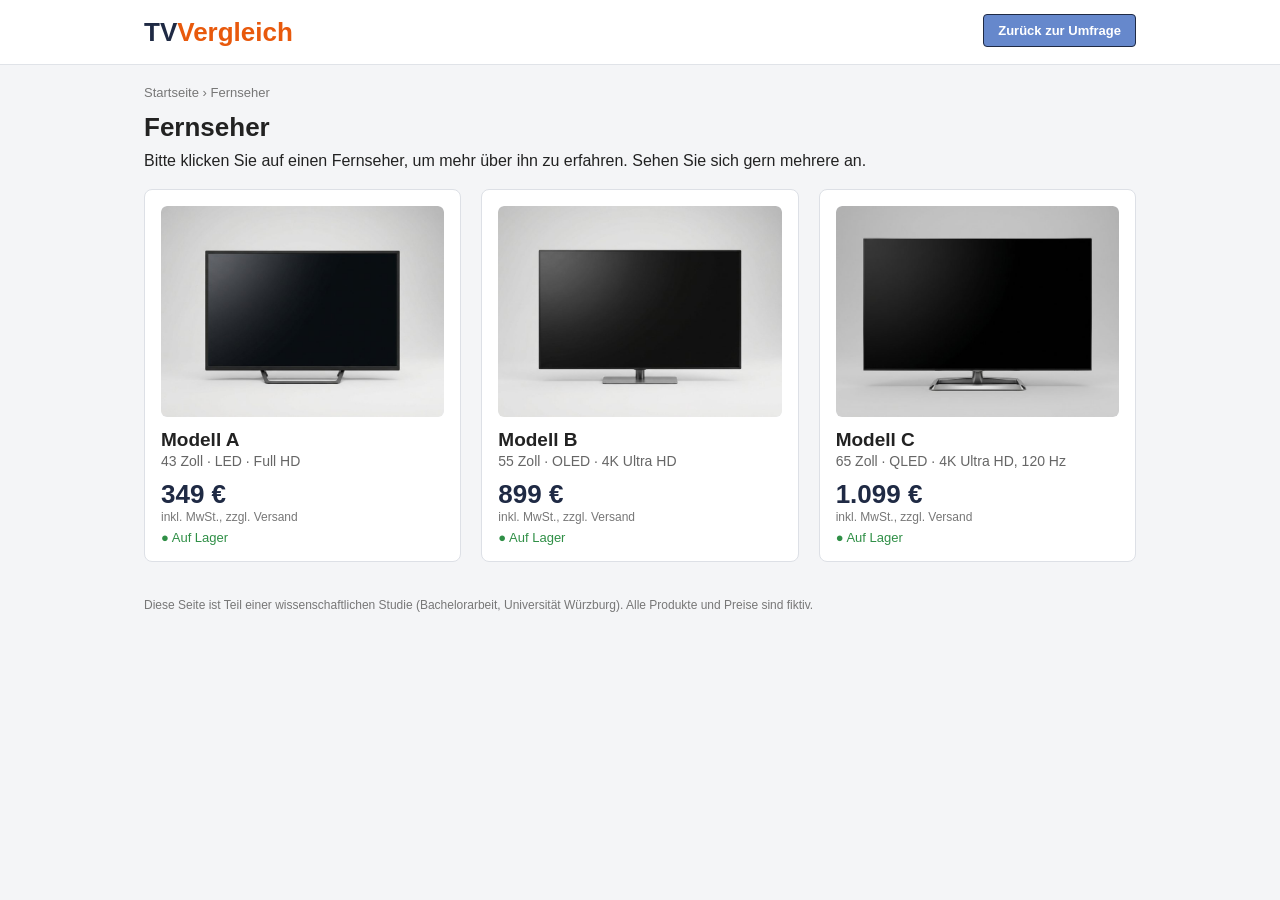
<file: index.html>
<!DOCTYPE html><html lang="de"><head><meta charset="utf-8"><meta name="viewport" content="width=device-width,initial-scale=1"><meta name="robots" content="noindex,nofollow"><title>Fernseher im Überblick</title><link rel="stylesheet" href="style.css?v=3"></head><body><header><div class="in"><a class="logo" href="index.html">TV<span>Vergleich</span></a><div class="done"><button type="button" id="doneBtn">Zurück zur Umfrage</button><div id="doneMsg"></div></div></div></header><main><div class="crumb">Startseite › Fernseher</div><h1>Fernseher</h1><p class="lead">Bitte klicken Sie auf einen Fernseher, um mehr über ihn zu erfahren. Sehen Sie sich gern mehrere an.</p><div class="grid"><a class="card" href="modell-a.html"><div class="im"><img src="img/tv-a.jpg" alt="Modell A"></div><h2>Modell A</h2><div class="sub">43 Zoll · LED · Full HD</div><div class="price">349 €</div><div class="vat">inkl. MwSt., zzgl. Versand</div><div class="stock">● Auf Lager</div></a><a class="card" href="modell-b.html"><div class="im"><img src="img/tv-b.jpg" alt="Modell B"></div><h2>Modell B</h2><div class="sub">55 Zoll · OLED · 4K Ultra HD</div><div class="price">899 €</div><div class="vat">inkl. MwSt., zzgl. Versand</div><div class="stock">● Auf Lager</div></a><a class="card" href="modell-c.html"><div class="im"><img src="img/tv-c.jpg" alt="Modell C"></div><h2>Modell C</h2><div class="sub">65 Zoll · QLED · 4K Ultra HD, 120 Hz</div><div class="price">1.099 €</div><div class="vat">inkl. MwSt., zzgl. Versand</div><div class="stock">● Auf Lager</div></a></div></main><footer>Diese Seite ist Teil einer wissenschaftlichen Studie (Bachelorarbeit, Universität Würzburg). Alle Produkte und Preise sind fiktiv.</footer><script>document.getElementById("doneBtn").onclick=function(){window.close();setTimeout(function(){document.getElementById("doneMsg").textContent="Bitte schließen Sie diesen Tab (z. B. mit Strg+W) und kehren Sie zur Umfrage zurück.";},400);};</script></body></html>
</file>
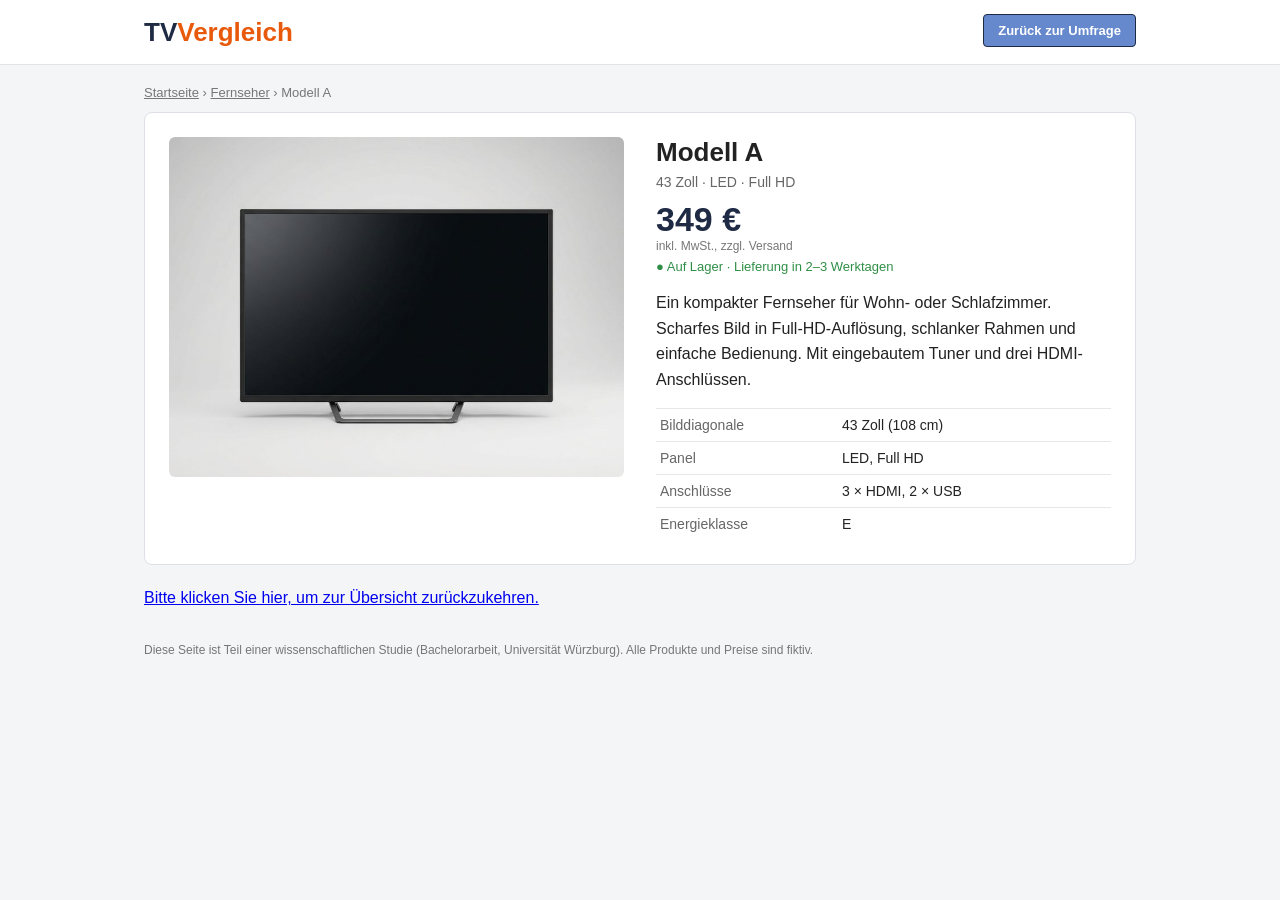
<file: modell-a.html>
<!DOCTYPE html><html lang="de"><head><meta charset="utf-8"><meta name="viewport" content="width=device-width,initial-scale=1"><meta name="robots" content="noindex,nofollow"><title>Modell A</title><link rel="stylesheet" href="style.css?v=3"></head><body><header><div class="in"><a class="logo" href="index.html">TV<span>Vergleich</span></a><div class="done"><button type="button" id="doneBtn">Zurück zur Umfrage</button><div id="doneMsg"></div></div></div></header><main><div class="crumb"><a href="index.html">Startseite</a> › <a href="index.html">Fernseher</a> › Modell A</div><div class="detail"><div class="pic"><img src="img/tv-a.jpg" alt="Modell A"></div><div class="info"><h1>Modell A</h1><div class="sub">43 Zoll · LED · Full HD</div><div class="price big">349 €</div><div class="vat">inkl. MwSt., zzgl. Versand</div><div class="stock">● Auf Lager · Lieferung in 2–3 Werktagen</div><p>Ein kompakter Fernseher für Wohn- oder Schlafzimmer. Scharfes Bild in Full-HD-Auflösung, schlanker Rahmen und einfache Bedienung. Mit eingebautem Tuner und drei HDMI-Anschlüssen.</p><table><tr><td>Bilddiagonale</td><td>43 Zoll (108 cm)</td></tr><tr><td>Panel</td><td>LED, Full HD</td></tr><tr><td>Anschlüsse</td><td>3 × HDMI, 2 × USB</td></tr><tr><td>Energieklasse</td><td>E</td></tr></table></div></div><a class="back" href="index.html">Bitte klicken Sie hier, um zur Übersicht zurückzukehren.</a></main><footer>Diese Seite ist Teil einer wissenschaftlichen Studie (Bachelorarbeit, Universität Würzburg). Alle Produkte und Preise sind fiktiv.</footer><script>document.getElementById("doneBtn").onclick=function(){window.close();setTimeout(function(){document.getElementById("doneMsg").textContent="Bitte schließen Sie diesen Tab (z. B. mit Strg+W) und kehren Sie zur Umfrage zurück.";},400);};</script></body></html>
</file>
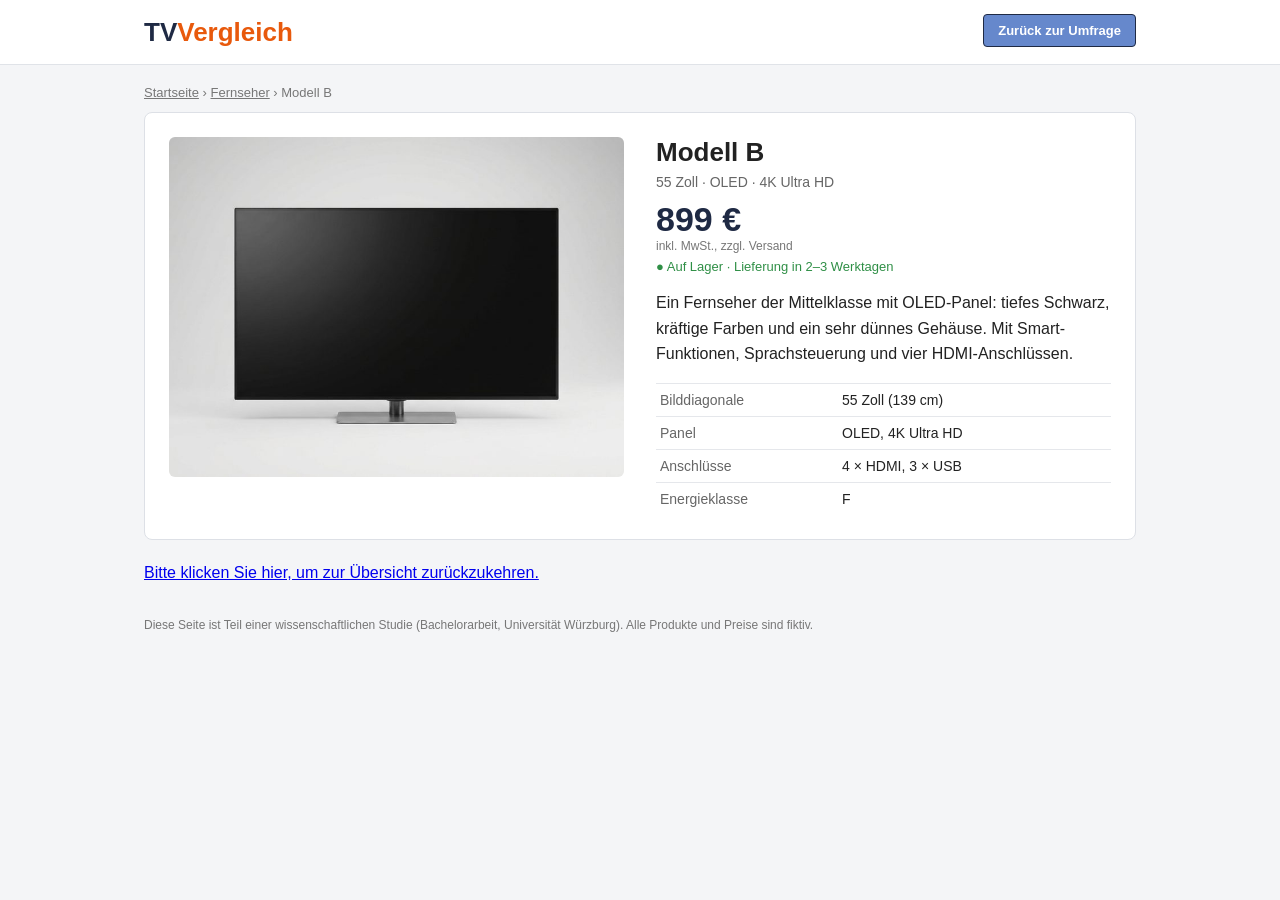
<file: modell-b.html>
<!DOCTYPE html><html lang="de"><head><meta charset="utf-8"><meta name="viewport" content="width=device-width,initial-scale=1"><meta name="robots" content="noindex,nofollow"><title>Modell B</title><link rel="stylesheet" href="style.css?v=3"></head><body><header><div class="in"><a class="logo" href="index.html">TV<span>Vergleich</span></a><div class="done"><button type="button" id="doneBtn">Zurück zur Umfrage</button><div id="doneMsg"></div></div></div></header><main><div class="crumb"><a href="index.html">Startseite</a> › <a href="index.html">Fernseher</a> › Modell B</div><div class="detail"><div class="pic"><img src="img/tv-b.jpg" alt="Modell B"></div><div class="info"><h1>Modell B</h1><div class="sub">55 Zoll · OLED · 4K Ultra HD</div><div class="price big">899 €</div><div class="vat">inkl. MwSt., zzgl. Versand</div><div class="stock">● Auf Lager · Lieferung in 2–3 Werktagen</div><p>Ein Fernseher der Mittelklasse mit OLED-Panel: tiefes Schwarz, kräftige Farben und ein sehr dünnes Gehäuse. Mit Smart-Funktionen, Sprachsteuerung und vier HDMI-Anschlüssen.</p><table><tr><td>Bilddiagonale</td><td>55 Zoll (139 cm)</td></tr><tr><td>Panel</td><td>OLED, 4K Ultra HD</td></tr><tr><td>Anschlüsse</td><td>4 × HDMI, 3 × USB</td></tr><tr><td>Energieklasse</td><td>F</td></tr></table></div></div><a class="back" href="index.html">Bitte klicken Sie hier, um zur Übersicht zurückzukehren.</a></main><footer>Diese Seite ist Teil einer wissenschaftlichen Studie (Bachelorarbeit, Universität Würzburg). Alle Produkte und Preise sind fiktiv.</footer><script>document.getElementById("doneBtn").onclick=function(){window.close();setTimeout(function(){document.getElementById("doneMsg").textContent="Bitte schließen Sie diesen Tab (z. B. mit Strg+W) und kehren Sie zur Umfrage zurück.";},400);};</script></body></html>
</file>
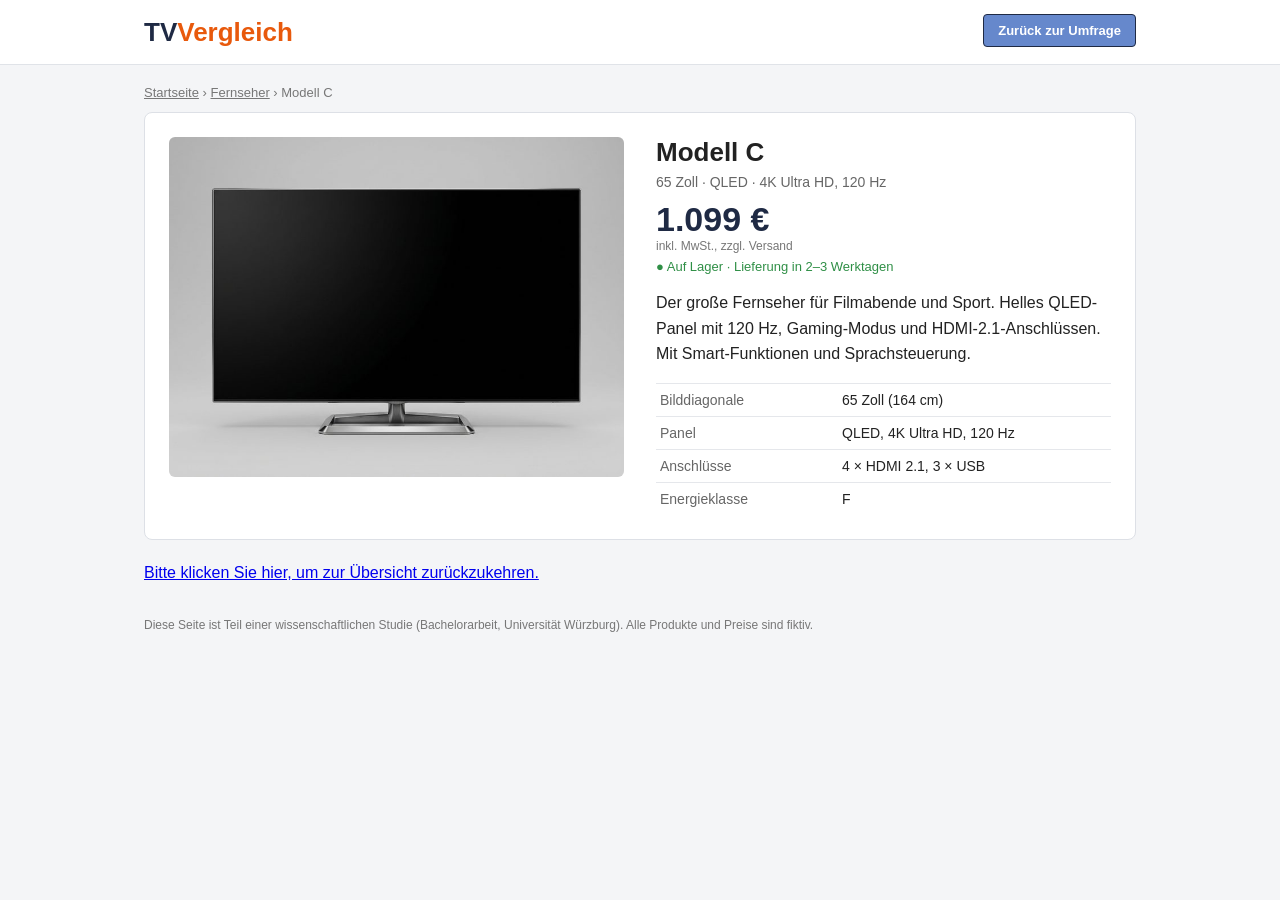
<file: modell-c.html>
<!DOCTYPE html><html lang="de"><head><meta charset="utf-8"><meta name="viewport" content="width=device-width,initial-scale=1"><meta name="robots" content="noindex,nofollow"><title>Modell C</title><link rel="stylesheet" href="style.css?v=3"></head><body><header><div class="in"><a class="logo" href="index.html">TV<span>Vergleich</span></a><div class="done"><button type="button" id="doneBtn">Zurück zur Umfrage</button><div id="doneMsg"></div></div></div></header><main><div class="crumb"><a href="index.html">Startseite</a> › <a href="index.html">Fernseher</a> › Modell C</div><div class="detail"><div class="pic"><img src="img/tv-c.jpg" alt="Modell C"></div><div class="info"><h1>Modell C</h1><div class="sub">65 Zoll · QLED · 4K Ultra HD, 120 Hz</div><div class="price big">1.099 €</div><div class="vat">inkl. MwSt., zzgl. Versand</div><div class="stock">● Auf Lager · Lieferung in 2–3 Werktagen</div><p>Der große Fernseher für Filmabende und Sport. Helles QLED-Panel mit 120 Hz, Gaming-Modus und HDMI-2.1-Anschlüssen. Mit Smart-Funktionen und Sprachsteuerung.</p><table><tr><td>Bilddiagonale</td><td>65 Zoll (164 cm)</td></tr><tr><td>Panel</td><td>QLED, 4K Ultra HD, 120 Hz</td></tr><tr><td>Anschlüsse</td><td>4 × HDMI 2.1, 3 × USB</td></tr><tr><td>Energieklasse</td><td>F</td></tr></table></div></div><a class="back" href="index.html">Bitte klicken Sie hier, um zur Übersicht zurückzukehren.</a></main><footer>Diese Seite ist Teil einer wissenschaftlichen Studie (Bachelorarbeit, Universität Würzburg). Alle Produkte und Preise sind fiktiv.</footer><script>document.getElementById("doneBtn").onclick=function(){window.close();setTimeout(function(){document.getElementById("doneMsg").textContent="Bitte schließen Sie diesen Tab (z. B. mit Strg+W) und kehren Sie zur Umfrage zurück.";},400);};</script></body></html>
</file>
<file: style.css>
.done{text-align:right;font-size:12px}.done button{background:#6688cc;border:1px solid #1f2a44;color:#fff;font-weight:bold;border-radius:4px;padding:8px 14px;font-size:13px;cursor:pointer}.done button:hover{background:#5577bb}#doneMsg{color:#b42318;margin-top:4px;max-width:300px}
*{box-sizing:border-box}body{margin:0;font-family:Arial,Helvetica,sans-serif;background:#f4f5f7;color:#222}
.in{max-width:1040px;margin:0 auto;padding:0 24px;display:flex;align-items:center;gap:24px}
.top{background:#111827;color:#d1d5db;font-size:12px;text-align:center;padding:6px}
header{background:#fff;border-bottom:1px solid #e0e3e8}header .in{height:64px;justify-content:space-between}
.logo{font-size:26px;font-weight:bold;color:#1f2a44;text-decoration:none}.logo span{color:#e8590c}
.search{flex:1;max-width:420px;border:1px solid #cfd3da;border-radius:20px;padding:9px 16px;color:#999;font-size:14px;background:#fafafa}
nav{background:#1f2a44}nav .in{height:42px;gap:28px;font-size:14px;color:#cbd2e1}nav .act{color:#fff;font-weight:bold;border-bottom:3px solid #e8590c;padding:11px 0 8px}
main{max-width:1040px;margin:0 auto;padding:20px 24px}
.crumb{font-size:13px;color:#777;margin-bottom:12px}.crumb a{color:#777}
h1{font-size:26px;margin:0 0 6px}.lead{line-height:1.5;margin:0 0 8px}
.grid{display:flex;gap:20px;flex-wrap:wrap;margin-top:16px}
.card{flex:1;min-width:260px;background:#fff;border:1px solid #dde0e6;border-radius:8px;padding:16px;text-decoration:none;color:inherit;display:block}
.card:hover{box-shadow:0 3px 12px rgba(0,0,0,.15)}
.im{background:#f0f1f3;border-radius:6px;overflow:hidden}.im img,.pic img{display:block;width:100%;height:auto;border-radius:6px}
.card h2{font-size:19px;margin:12px 0 2px}.sub{color:#666;font-size:14px}
.price{font-size:26px;font-weight:bold;color:#1f2a44;margin-top:10px}.price.big{font-size:34px}
.vat{font-size:12px;color:#777}.stock{font-size:13px;color:#2f8f46;margin-top:6px}
.detail{background:#fff;border:1px solid #dde0e6;border-radius:8px;padding:24px;display:flex;gap:32px;flex-wrap:wrap}
.detail .pic{flex:1;min-width:300px}.detail .info{flex:1;min-width:300px}
.info p{line-height:1.6}table{border-collapse:collapse;width:100%;margin-top:8px}td{border-top:1px solid #e5e7eb;padding:8px 4px;font-size:14px}td:first-child{color:#666;width:40%}
.back{display:inline-block;margin-top:24px;font-size:16px}
footer{max-width:1040px;margin:0 auto;padding:16px 24px;font-size:12px;color:#777}
</file>
